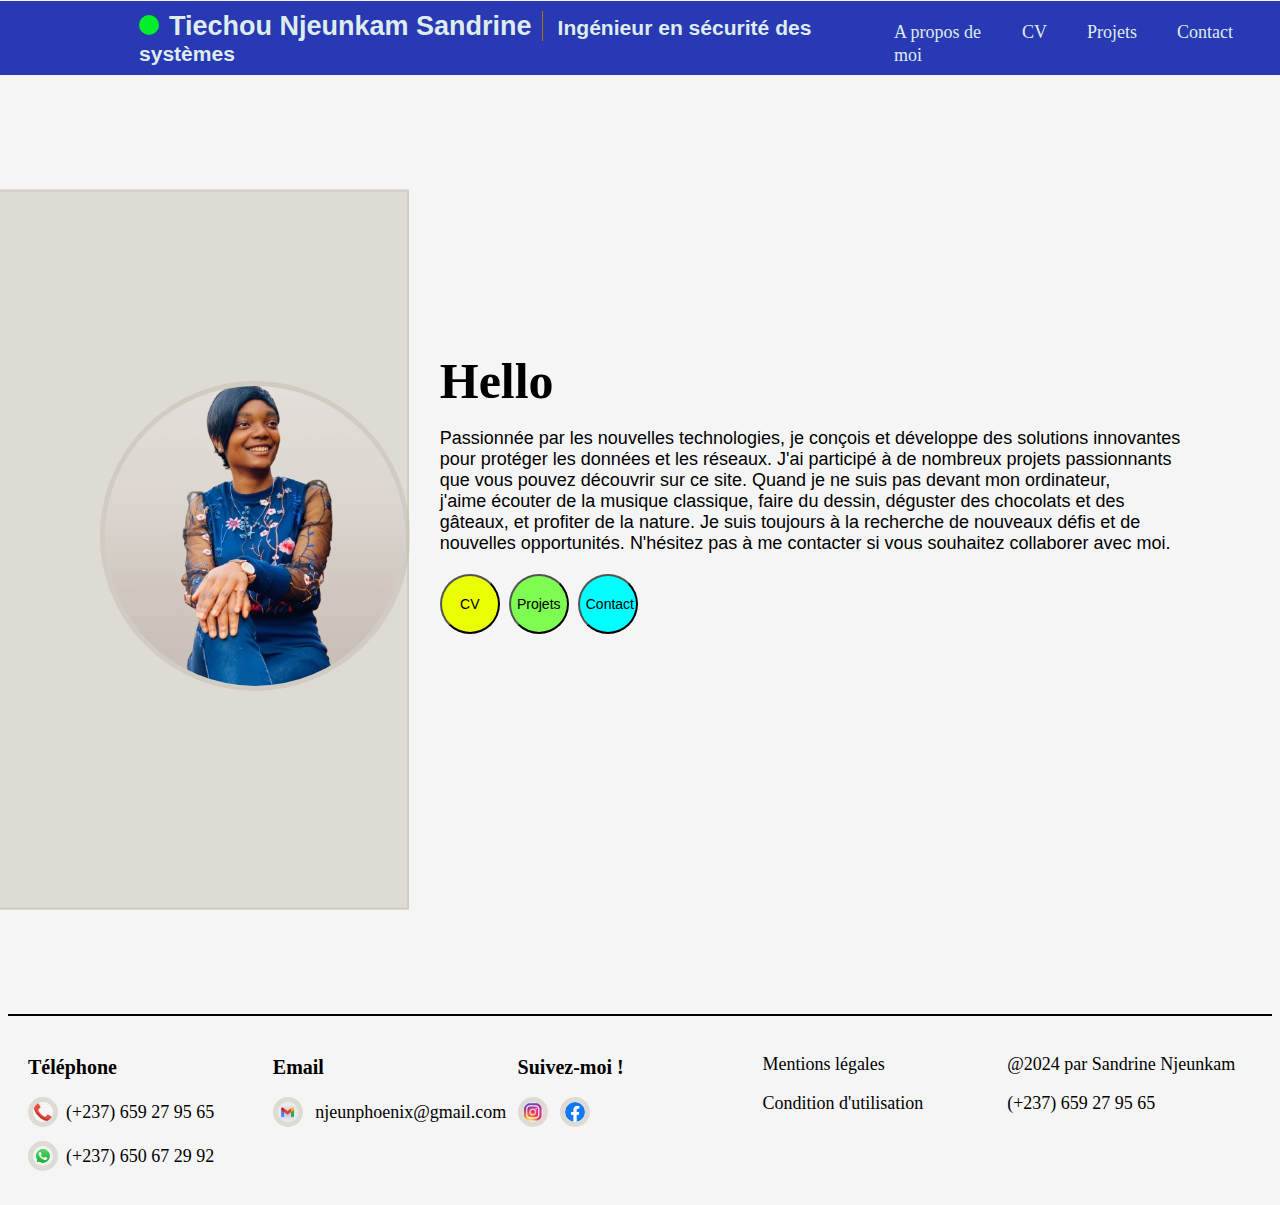
<file: index.html>
<!DOCTYPE html>
<html lang="en">
  <head>
    <meta charset="UTF-8" />
    <meta name="viewport" content="width=device-width, initial-scale=1.0" />
    <!-- <link rel="stylesheet" href="css/normalize.css" /> -->
    <link rel="stylesheet" href="css/style.css" />
    <script src="/js/bouton.js"></script>

    <!--Chargement icon locale-->
    <link
      rel="apple-touch-icon"
      sizes="180x180"
      href="./images/favicon/apple-touch-icon.png"
    />
    <link
      rel="icon"
      type="image/png"
      sizes="32x32"
      href="./images/favicon//favicon-32x32.png"
    />
    <link
      rel="icon"
      type="image/png"
      sizes="16x16"
      href="./images/favicon//lettre-p1.png"
    />
    <title>Portfolio</title>
  </head>

  <body>
    <!-- **************************************** header ************** -->
    <header>
      <div class="header">
        <div class="logo">
          <h2>Tiechou Njeunkam Sandrine</h2>
          <h3>Ingénieur en sécurité des systèmes</h3>
        </div>

        <div class="menu">
          <div class="menu_item"><a href="#"> A propos de moi </a></div>
          <div class="menu_item"><a href="./pages/cv.html"> CV</a></div>
          <div class="menu_item">
            <a href="./pages/projets.html">Projets </a>
          </div>
          <div class="menu_item">
            <a href="./pages/contact.html"> Contact </a>
          </div>
        </div>
      </div>
    </header>

    <!-- ****************** body*********************** -->

    <div class="profil">
      <div class="card"></div>
      <div class="image">
        <img src="./images/profil3.png" alt="photo de profil" />
      </div>

      <div>
        <h1>Hello</h1>
        <!-- <h3>Citation</h3> -->
        <p>
          Passionnée par les nouvelles technologies, je conçois et développe des solutions innovantes <br>
          pour protéger les données et les réseaux. J'ai participé à de nombreux projets passionnants <br> 
          que vous pouvez découvrir 
           sur ce site. Quand je ne suis pas devant mon ordinateur, <br>j'aime écouter de la musique 
           classique, faire du dessin, déguster des chocolats et des <br>gâteaux, et profiter de la nature. 
           Je suis toujours à la recherche de nouveaux défis et de <br> nouvelles opportunités.
            N'hésitez pas à me contacter si vous souhaitez collaborer avec moi.
        </p>
        <div class="lien">
          <button class="button_cv" id="btnCV">
            <a href="./pages/cv.html"> CV</a>
          </button>

          <button class="button_projets" id="btnProjets">
            <a href="./pages/projets.html"> Projets </a>
          </button>

          <button class="button_contact" id="btnContact">
            <a href="./pages/contact.html"> Contact </a>
          </button>
        </div>
      </div>
    </div>

    <!-- ********************foooter *************** -->

    <footer>
      <div class="footer_section">
        <h3>Téléphone</h3>
        <p>
          <a href="tel:+237650672992"  target="_blank" >
            <img src="./images/logo_tel.png" alt="Téléphone" />(+237) 659 27 95 65
          </a>
        </p>
        <p>
          <a href="https://wa.me/+237650672992"  target="_blank">
            <img src="./images/WhatsApp.svg.png" alt="WhatsApp" />(+237) 650 67 29 92
          </a>
        </p>
      </div>

      <div class="footer_section">
        <h3>Email</h3>
        <p>
          <a href="mailto: njeunphoenix@gmail.com" target="_blank">
            <img src="./images/gmail_logo.png" alt="gmail" /> njeunphoenix@gmail.com
          </a>
        </p>
      </div>

      <div class="footer_section">
        <h3>Suivez-moi !</h3>
        <p>
          <a href="https://www.instagram.com/" target="_blank">
            <img src="./images/instagram_logo.png" alt="instagram" />
          </a>
          <a href="https://www.facebook.com/" target="_blank">
            <img src="./images/Facebook_logo.png" alt="facebook" />
          </a>
        </p>
      </div>

      <div class="footer_section">
        <p>Mentions légales</p>
        <p>Condition d'utilisation</p>
      </div>

      <div class="footer_section">
        <p>@2024 par Sandrine Njeunkam</p>
        <p>(+237) 659 27 95 65</p>
      </div>
    </footer>

    <script src="/js/bouton.js"></script>
  </body>
</html>
</file>
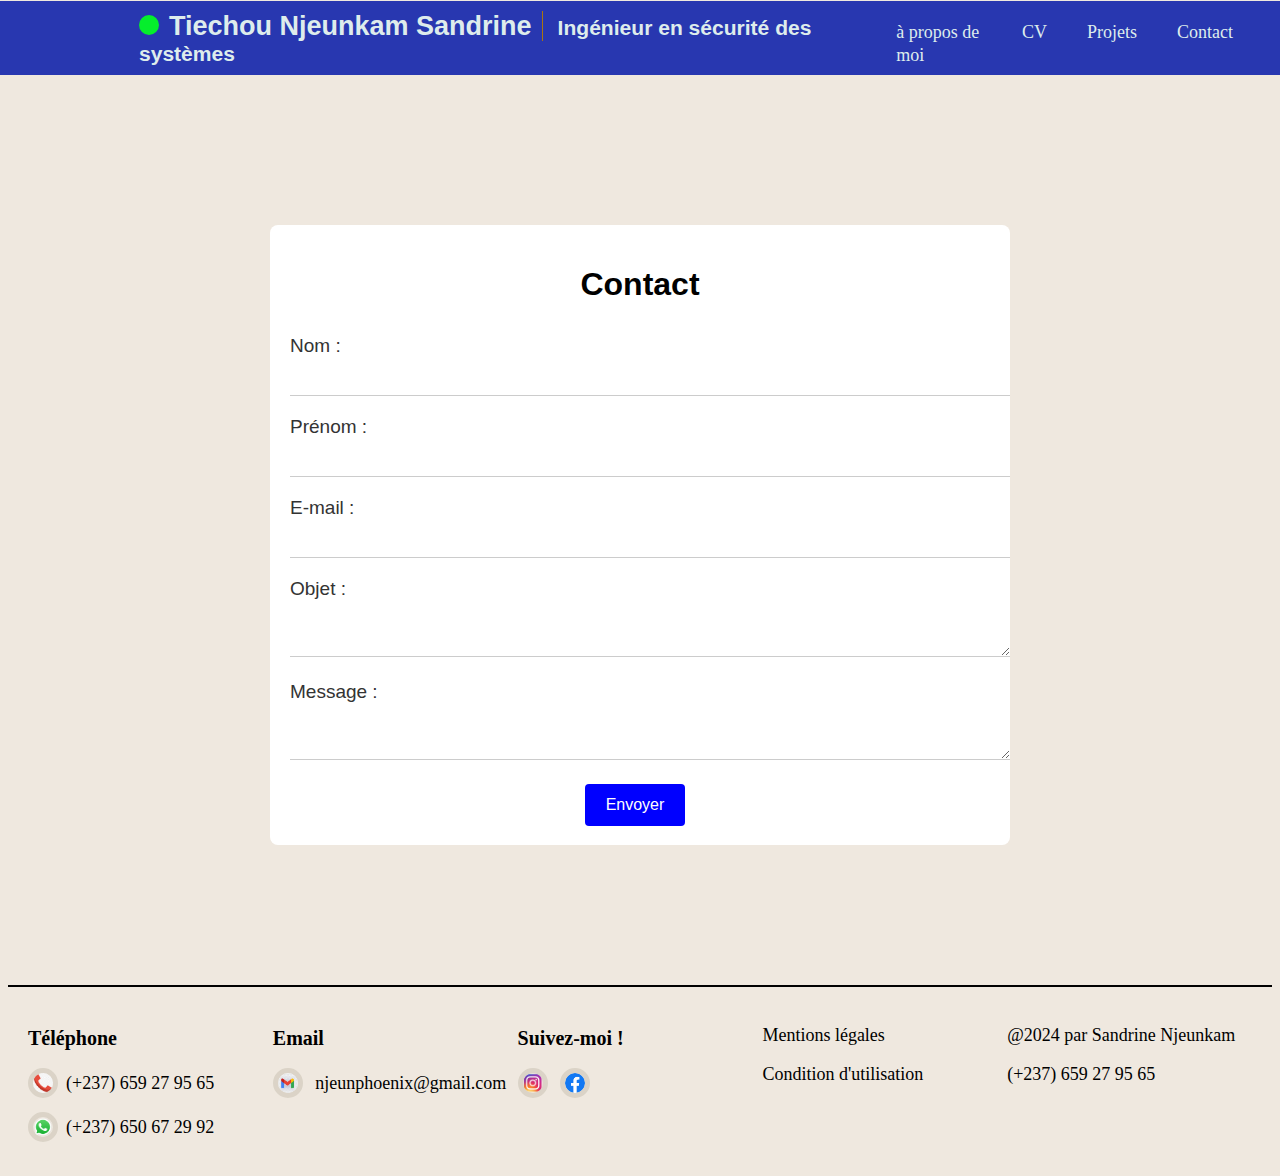
<file: pages/contact.html>
<!DOCTYPE html>
<html lang="en">
  <head>
    <meta charset="UTF-8" />
    <meta name="viewport" content="width=device-width, initial-scale=1.0" />
    <link rel="stylesheet" href="../css/contact.css" />
    <link rel="stylesheet" href="../css/style.css" />
    <link
      rel="icon"
      type="image/png"
      sizes="16x16"
      href="../images/favicon//lettre-p1.png"
    />
    <title>Contact</title>
  </head>

  <body class="body_principale">
    <!-- **************************************** header ************** -->
    <header>
      <div class="header">
        <div class="logo">
          <h2>Tiechou Njeunkam Sandrine</h2>
          <h3>Ingénieur en sécurité des systèmes</h3>
        </div>

        <div class="menu">
          <div class="menu_item">
            <a href="../index.html"> à propos de moi </a>
          </div>
          <div class="menu_item"><a href="./cv.html"> CV </a></div>
          <div class="menu_item">
            <a href="./projets.html"> Projets </a>
          </div>
          <div class="menu_item">
            <a href="#"> Contact </a>
          </div>
        </div>
      </div>
    </header>

    <!-- ***************************** body *************************** -->

    <div class="body">
      <div class="container">
        <div class="contact">
          <h1>Contact</h1>
        </div>

        <form action="#" method="post">
          <div class="form-group">
            <label for="nom">Nom :</label>
            <input type="text" id="nom" name="nom" required />
          </div>

          <div class="form-group">
            <label for="prénom">Prénom :</label>
            <input type="text" id="prénom" name="prénom" required />
          </div>

          <div class="form-group">
            <label for="email">E-mail :</label>
            <input type="email" id="email" name="email" required />
          </div>

          <div class="form-group">
            <label for="objet">Objet :</label>
            <textarea id="objet" name="objet" required></textarea>
          </div>

          <div class="form-group">
            <label for="message">Message :</label>
            <textarea id="message" name="message" required></textarea>
          </div>

          <div class="form-group">
            <input type="submit" value="Envoyer" />
          </div>
        </form>
      </div>
    </div>

    <!-- **************************************** footer ************** -->

    <footer>
      <div class="footer_section">
        <h3>Téléphone</h3>
        <p>
          <a href="tel:+237650672992" target="_blank">
            <img src="../images/logo_tel.png" alt="Téléphone" />(+237) 659 27 95
            65
          </a>
        </p>
        <p>
          <a href="https://wa.me/+237650672992" target="_blank">
            <img src="../images/WhatsApp.svg.png" alt="WhatsApp" />(+237) 650 67
            29 92
          </a>
        </p>
      </div>

      <div class="footer_section">
        <h3>Email</h3>
        <p>
          <a href="mailto: njeunphoenix@gmail.com" target="_blank">
            <img src="../images/gmail_logo.png" alt="gmail" />
            njeunphoenix@gmail.com
          </a>
        </p>
      </div>

      <div class="footer_section">
        <h3>Suivez-moi !</h3>
        <p>
          <a href="https://www.instagram.com/" target="_blank">
            <img src="../images/instagram_logo.png" alt="instagram" />
          </a>
          <a href="https://www.facebook.com/" target="_blank">
            <img src="../images/Facebook_logo.png" alt="facebook" />
          </a>
        </p>
      </div>

      <div class="footer_section">
        <p>Mentions légales</p>
        <p>Condition d'utilisation</p>
      </div>

      <div class="footer_section">
        <p>@2024 par Sandrine Njeunkam</p>
        <p>(+237) 659 27 95 65</p>
      </div>
    </footer>
  </body>
</html>
</file>
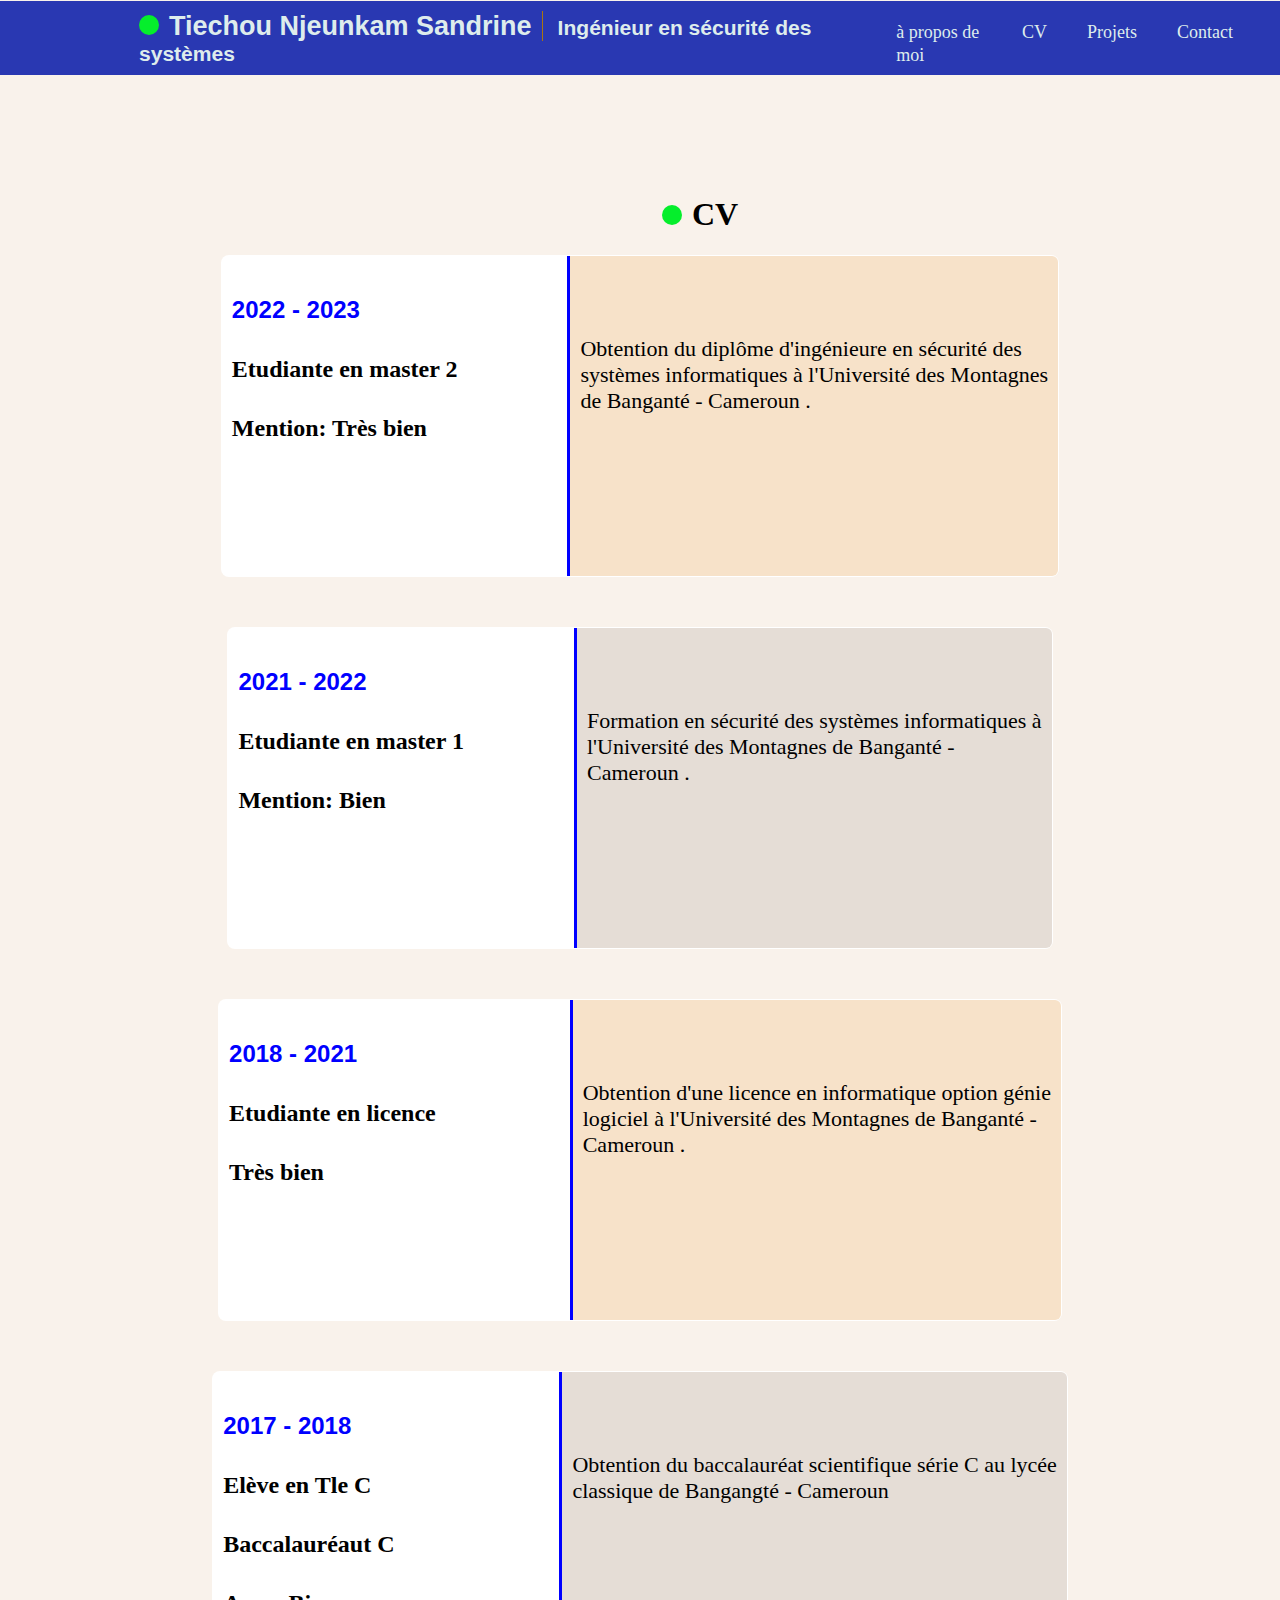
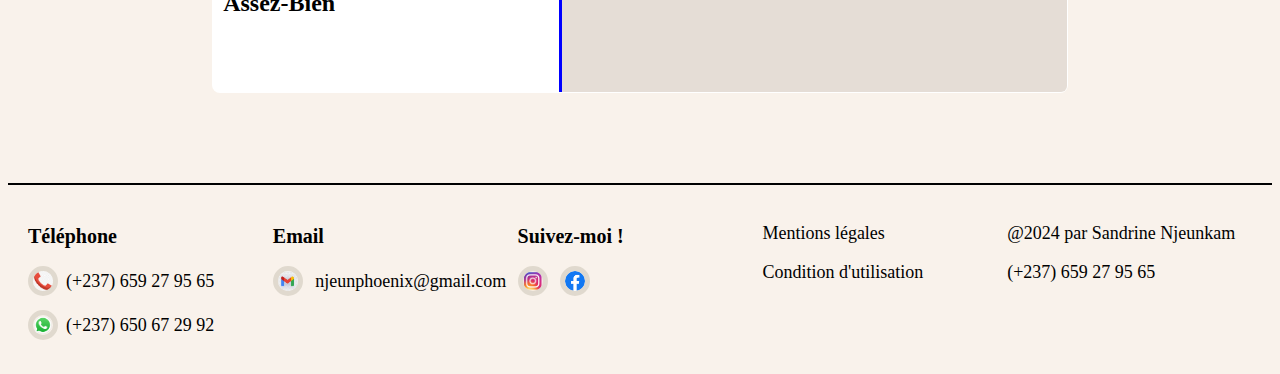
<file: pages/cv.html>
<!DOCTYPE html>
<html lang="en">
  <head>
    <meta charset="UTF-8" />
    <meta name="viewport" content="width=device-width, initial-scale=1.0" />
    <link rel="stylesheet" href="../css/cv.css" />
    <link rel="stylesheet" href="../css/style.css" />
    <link
      rel="icon"
      type="image/png"
      sizes="16x16"
      href="../images/favicon//lettre-p1.png"
    />
    <title>CV</title>
  </head>

  <body class="body_principale">
    <!-- **************************************** header ************** -->
    <header>
      <div class="header">
        <div class="logo">
          <h2>Tiechou Njeunkam Sandrine</h2>
          <h3>Ingénieur en sécurité des systèmes</h3>
        </div>

        <div class="menu">
          <div class="menu_item">
            <a href="../index.html"> à propos de moi </a>
          </div>
          <div class="menu_item"><a href="#"> CV </a></div>
          <div class="menu_item">
            <a href="./projets.html"> Projets </a>
          </div>
          <div class="menu_item">
            <a href="./contact.html"> Contact </a>
          </div>
        </div>
      </div>
    </header>

    <!-- **************************************** body ******************* -->

    <div class="description">
      <div>
        <h1>CV</h1>
        <!-- <p>
          Lorem ipsum dolor sit amet consectetur adipisicing elit. <br />
          Quo deserunt, ipsa quibusdam culpa tempore voluptatem consequatur
          <br />
          eligendi sint dignissimos vitae alias corporis <br />
          nulla minima aut ullam ipsum! Accusantium, voluptatem error!
        </p> -->
      </div>
    </div>

    <div class="body_card">
      <div class="card_cv">
        <div>
          <h2>2022 - 2023</h2>
          <h4><strong> Etudiante en master 2  </strong></h4>
          <!-- <h4> Ingénieure </h4> -->
          <h4>Mention: Très bien </h4>
        </div>
        <div>
          <span><h3></h3></span>
        </div>

        <div class="card_img background_img_impaire">
          <p>
            Obtention du diplôme d'ingénieure en sécurité des <br> systèmes informatiques 
            à l'Université des Montagnes<br> de Banganté - 
            Cameroun .
          </p>
        </div>
      </div>

      <div class="card_cv">
        <div>
          <h2>2021 - 2022</h2>
          <h4><strong> Etudiante en master 1 </strong></h4>
          <h4></h4>
          <h4>Mention: Bien</h4>
        </div>
        <div>
          <span><h3></h3></span>
        </div>

        <div class="card_img background_img_paire">
          <p>
           Formation en sécurité des systèmes informatiques 
           à <br>l'Université des Montagnes de Banganté - <br>
            Cameroun .
          </p>
        </div>
      </div>

      <div class="card_cv">
        <div>
          <h2>2018 - 2021</h2>
          <h4><strong> Etudiante en licence &nbsp; &nbsp;  </strong></h4>
          <h4></h4>
          <h4>Très bien</h4>
        </div>
        <div>
          <span><h3></h3></span>
        </div>

        <div class="card_img background_img_impaire">
          <p>
             Obtention d'une licence en informatique option génie  <br> logiciel 
            à l'Université des Montagnes de Banganté -  <br>
            Cameroun .
          </p>
        </div>
      </div>

      <div class="card_cv">
        <div>
          <h2>2017 - 2018</h2>
          <h4><strong> Elève en Tle C &nbsp;&nbsp; &nbsp; &nbsp;&nbsp; &nbsp;&nbsp; &nbsp;</strong></h4>
          <h4> Baccalauréaut C </h4>
          <h4>Assez-Bien </h4>
        </div>
        <div>
          <span><h3></h3></span>
        </div>

        <div class="card_img background_img_paire">
          <p>
            Obtention du baccalauréat scientifique série C au lycée <br>classique de Bangangté - Cameroun
          </p>
        </div>
      </div>
    </div>

    <!-- **************************************** footer ************** -->

   <footer>
      <div class="footer_section">
        <h3>Téléphone</h3>
        <p>
          <a href="tel:+237650672992"  target="_blank" >
            <img src="../images/logo_tel.png" alt="Téléphone" />(+237) 659 27 95 65
          </a>
        </p>
        <p>
          <a href="https://wa.me/+237650672992"  target="_blank">
            <img src="../images/WhatsApp.svg.png" alt="WhatsApp" />(+237) 650 67 29 92
          </a>
        </p>
      </div>

      <div class="footer_section">
        <h3>Email</h3>
        <p>
          <a href="mailto: njeunphoenix@gmail.com" target="_blank">
            <img src="../images/gmail_logo.png" alt="gmail" /> njeunphoenix@gmail.com
          </a>
        </p>
      </div>

      <div class="footer_section">
        <h3>Suivez-moi !</h3>
        <p>
          <a href="https://www.instagram.com/" target="_blank">
            <img src="../images/instagram_logo.png" alt="instagram" />
          </a>
          <a href="https://www.facebook.com/" target="_blank">
            <img src="../images/Facebook_logo.png" alt="facebook" />
          </a>
        </p>
      </div>

      <div class="footer_section">
        <p>Mentions légales</p>
        <p>Condition d'utilisation</p>
      </div>

      <div class="footer_section">
        <p>@2024 par Sandrine Njeunkam</p>
        <p>(+237) 659 27 95 65</p>
      </div>
    </footer>
  </body>
</html>
</file>
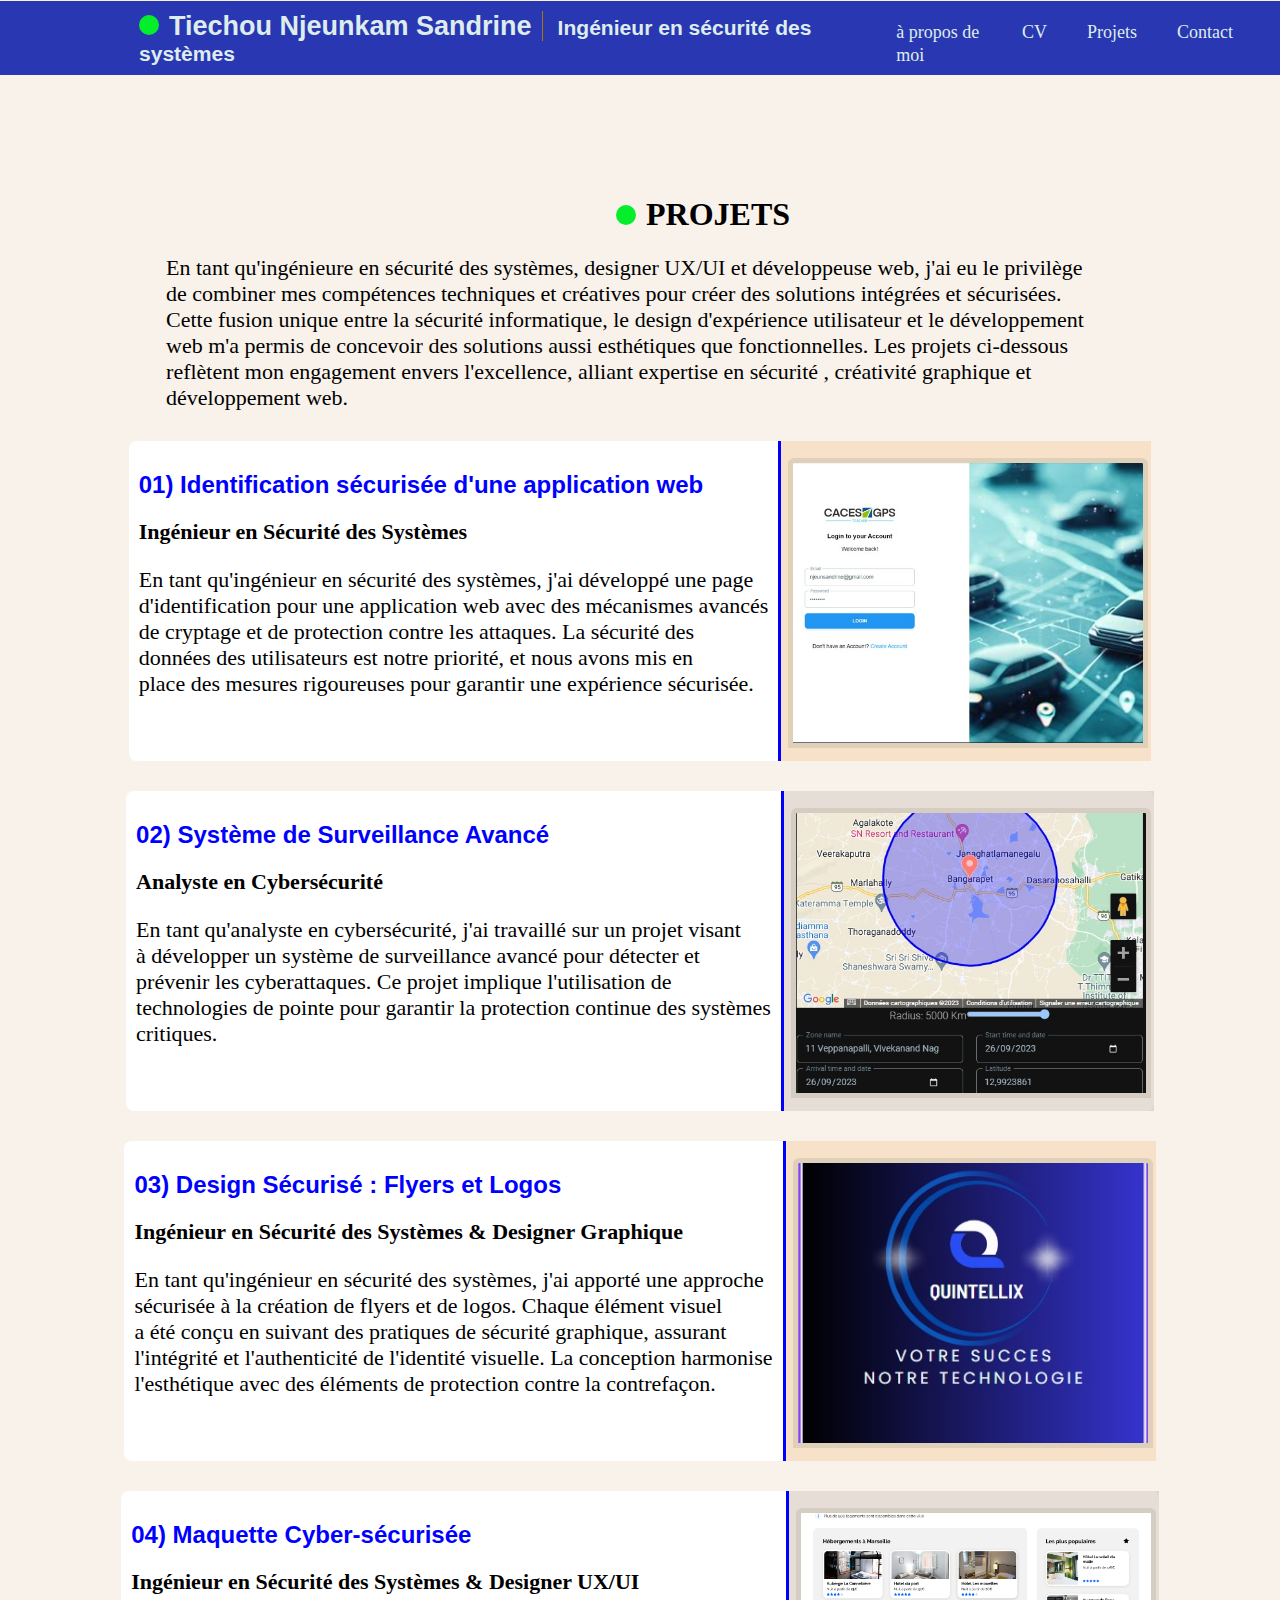
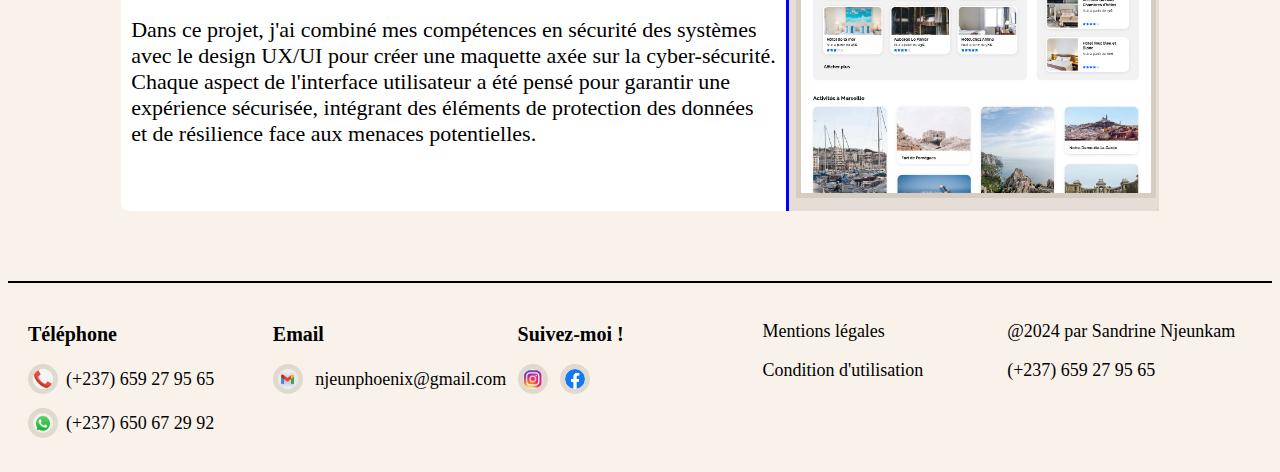
<file: pages/projets.html>
<!DOCTYPE html>
<html lang="en">
  <head>
    <meta charset="UTF-8" />
    <meta name="viewport" content="width=device-width, initial-scale=1.0" />
    <link rel="stylesheet" href="../css/projets.css" />
    <link rel="stylesheet" href="../css/style.css" />
    <link
      rel="icon"
      type="image/png"
      sizes="16x16"
      href="../images/favicon//lettre-p1.png"
    />
    <title>Projets</title>
  </head>

  <body class="body_principale">
    <!-- **************************************** header ************** -->
    <header>
      <div class="header">
        <div class="logo">
          <h2>Tiechou Njeunkam Sandrine</h2>
          <h3>Ingénieur en sécurité des systèmes</h3>
        </div>

        <div class="menu">
          <div class="menu_item">
            <a href="../index.html"> à propos de moi </a>
          </div>
          <div class="menu_item"><a href="./cv.html"> CV </a></div>
          <div class="menu_item">
            <a href="#"> Projets </a>
          </div>
          <div class="menu_item">
            <a href="./contact.html"> Contact </a>
          </div>
        </div>
      </div>
    </header>

    <!-- **************************************** body ******************* -->

    <div class="description">
      <div>
        <h1>PROJETS</h1>
        <p>
          En tant qu'ingénieure en sécurité des systèmes, designer UX/UI et
          développeuse  web, j'ai eu le privilège <br> de combiner mes compétences
          techniques et créatives pour créer des solutions intégrées et
          sécurisées. <br>Cette fusion  unique entre la sécurité informatique, le
          design d'expérience utilisateur et le développement <br> web m'a permis de
          concevoir des solutions aussi esthétiques que fonctionnelles. Les
          projets ci-dessous <br> reflètent  mon engagement envers l'excellence,
          alliant expertise en sécurité , créativité graphique et  <br> développement
          web. 
        </p>
      </div>
    </div>

    <div class="body_card">
      <div class="card_projet">
        <div>
          <h2> 01) Identification sécurisée d'une application web </h2>
          <p><strong> Ingénieur en Sécurité des Systèmes</strong></p>
          <p>
            En tant qu'ingénieur en sécurité des systèmes, j'ai développé une
            page <br />
            d'identification pour une application web avec des mécanismes
            avancés<br />
            de cryptage et de protection contre les attaques. La sécurité des<br />
            données des utilisateurs est notre priorité, et nous avons mis en<br />
            place des mesures rigoureuses pour garantir une expérience
            sécurisée.
          </p>
        </div>
        <div>
          <span><h3></h3></span>
        </div>

        <div class="card_img background_img_impaire">
          <img src="../images/projet1.jpg" alt="projet 1" />
        </div>
      </div>

      <div class="card_projet">
        <div>
          <h2>02) Système de Surveillance Avancé</h2>
          <p><strong> Analyste en Cybersécurité</strong></p>
          <p>
            En tant qu'analyste en cybersécurité, j'ai travaillé sur un projet
            visant <br />
            à développer un système de surveillance avancé pour détecter et
            <br />
            prévenir les cyberattaques. Ce projet implique l'utilisation de
            <br />technologies de pointe pour garantir la protection continue
            des systèmes <br />critiques.
          </p>
        </div>
        <div>
          <span><h3></h3></span>
        </div>

        <div class="card_img background_img_paire">
          <img src="../images/projet2.jpg" alt="projet 2" />
        </div>
      </div>

      <div class="card_projet">
        <div>
          <h2> 03) Design Sécurisé : Flyers et Logos</h2>
          <p> <strong> Ingénieur en Sécurité des Systèmes & Designer Graphique</strong></p>
          <p>
            En tant qu'ingénieur en sécurité des systèmes, j'ai apporté une
            approche <br />
            sécurisée à la création de flyers et de logos. Chaque élément visuel
            <br />
            a été conçu en suivant des pratiques de sécurité graphique, assurant
            <br />
            l'intégrité et l'authenticité de l'identité visuelle. La conception
            harmonise <br />
            l'esthétique avec des éléments de protection contre la contrefaçon.
          </p>
        </div>
        <div>
          <span><h3></h3></span>
        </div>

        <div class="card_img background_img_impaire">
          <img src="../images/projet3.jpg" alt="projet 3" />
        </div>
      </div>

      <div class="card_projet">
        <div>
          <h2>04) Maquette Cyber-sécurisée</h2>
          <p> <strong> Ingénieur en Sécurité des Systèmes & Designer UX/UI </strong></p>
          <p>
            Dans ce projet, j'ai combiné mes compétences en sécurité des
            systèmes<br />
            avec le design UX/UI pour créer une maquette axée sur la
            cyber-sécurité. <br />
            Chaque aspect de l'interface utilisateur a été pensé pour garantir
            une <br />
            expérience sécurisée, intégrant des éléments de protection des
            données <br />
            et de résilience face aux menaces potentielles.
          </p>
        </div>
        <div>
          <span><h3></h3></span>
        </div>

        <div class="card_img background_img_paire">
          <img src="../images/projet4.jpg" alt="projet 4" />
        </div>
      </div>
    </div>

    <!-- **************************************** footer ************** -->

    <footer>
      <div class="footer_section">
        <h3>Téléphone</h3>
        <p>
          <a href="tel:+237650672992" target="_blank">
            <img src="../images/logo_tel.png" alt="Téléphone" />(+237) 659 27 95
            65
          </a>
        </p>
        <p>
          <a href="https://wa.me/+237650672992" target="_blank">
            <img src="../images/WhatsApp.svg.png" alt="WhatsApp" />(+237) 650 67
            29 92
          </a>
        </p>
      </div>

      <div class="footer_section">
        <h3>Email</h3>
        <p>
          <a href="mailto: njeunphoenix@gmail.com" target="_blank">
            <img src="../images/gmail_logo.png" alt="gmail" />
            njeunphoenix@gmail.com
          </a>
        </p>
      </div>

      <div class="footer_section">
        <h3>Suivez-moi !</h3>
        <p>
          <a href="https://www.instagram.com/" target="_blank">
            <img src="../images/instagram_logo.png" alt="instagram" />
          </a>
          <a href="https://www.facebook.com/" target="_blank">
            <img src="../images/Facebook_logo.png" alt="facebook" />
          </a>
        </p>
      </div>

      <div class="footer_section">
        <p>Mentions légales</p>
        <p>Condition d'utilisation</p>
      </div>

      <div class="footer_section">
        <p>@2024 par Sandrine Njeunkam</p>
        <p>(+237) 659 27 95 65</p>
      </div>
    </footer>
  </body>
</html>
</file>
<file: css/style.css>
/* ************************** header *****************************/

.header {
  padding: 9px;
  display: flex;
  justify-content: space-between;
  align-items: center;
  background-color: #0518a8d9;
  width: auto;
  margin-right: -100px;
  margin-left: -8px;
  margin-top: -7px;
}

.logo {
  color: rgb(222, 236, 236);
  margin-left: 130px;
  font-size: 18px;
  font-family: Roboto, Helvetica, sans-serif;
}

.logo h3,
.logo h2 {
  display: inline;
}

.logo h2 {
  margin-right: 10px;
  border-right: 1px solid rgb(168, 117, 15);
  padding-right: 10px;
}

.logo h2::before {
  content: ""; 
  display: inline-block;
  width: 20px;
  height: 20px; 
  border-radius: 50%;
  background-color: #05ee2c; 
  margin-right: 10px; 
}

.menu {
  display: flex;
  margin-top: 10px;
  margin-right: 130px;
}

.menu_item {
  margin-left: 40px;
  cursor: pointer;
  color: rgb(222, 236, 236);
  color: inherit;
  font-size: 20px;
}

.menu_item a:link,
.menu_item a:visited {
  text-decoration: none;
  color: rgb(222, 236, 236);
}

.menu_item a:hover,
.menu_item a:active {
  text-decoration: none;
  color: #ebe70f;
}

/* ***************************** body***************************** */

body {
  background-color: whitesmoke;
}

.card {
  background-color: #beb6a56a;
  width: 1155px;
  height: 720px;
  position: absolute;
  top: 45%;
  left: 50%;
  transform: translate(-120%, -32%); /* Ajuste la position de la carte */
  padding: 20px;
  box-sizing: border-box;
  border: #beb6a56a 2px solid;
  
}
.profil {
  display: flex;
  justify-content: center;
  margin-top: 170px;
  position: relative;
}

.profil h1 {
  font-size: 50px;
  position: relative;
  top: 19%;
}

.profil h3 {
  font-size: 25px;
  position: relative;
  top: 12%;
}

.profil p {
  font-size: 18px;
  color: black;
  position: relative;
  font-family: Arial, Helvetica, sans-serif;
  top: 15%;

}

.profil p br {
  display: block;
  content: "";
  margin-bottom: 10px; /* Ajout d'un espacement après chaque saut de ligne */
}

img {
  width: 300px;
  height: 300px;
  object-fit: cover;
  border-radius: 50%;
  margin-right: 30px;
  position: relative;
  top: 35%;
  border:#beb6a56a 5px solid;
}

.button_cv {
  width: 60px;
  height: 60px;
  background-color: rgb(235 255 0 / 99%);
  color: black;
  border-radius: 50%;
  position: relative;
 

}

.profil button {
  margin-right: 5px;
   margin-top: 60px;
}

.button_projets {
  width: 60px;
  height: 60px;
  border-radius: 50%;
  background-color: rgb(68 255 0 / 67%);
  color: black;
}

.button_contact {
  width: 60px;
  height: 60px;
  border-radius: 50%;
  background-color: aqua;
  color: black;
}

a:link,
a:visited {
  text-decoration: none;
  font-size: 18px;
  color: black;
}

a:hover,
a:active {
  text-decoration: none;
  color: blue;
  font-size: 18px;
}

.lien a:link,
.lien a:visited {
  text-decoration: none;
  font-size: 14px;
  color: black;
}

.lien a:hover,
.lien a:active {
  text-decoration: none;
  color: blue;
  font-size: 14px;
}

/* ********************************* footer ***************************/

footer {
  color: black;
  padding: 20px;
  display: flex;
  justify-content: space-around;
  margin-top: 380px;
  border-top: 2px solid black;
}

.footer_section {
  flex: 1;
  margin-right: 50px;
  margin-left: 70px;
}

.footer_section h3 {
  font-size: 20px;
  margin-bottom: 10px;
}

.footer_section img {
  object-fit: cover;
  width: 20px;
  height: 20px;
  margin-right: 8px;
  margin-bottom: -9px;
}

.footer_section p {
  font-size: 18px;
  margin-bottom: 10px;
}

/* *********************** responsivité sur les téléphones******************************* */

@media only screen and (max-width: 768px) {
  .header {
    flex-direction: column;
    align-items: center;
    margin: 0;
  }

  .logo {
    margin: 10px 0;
    text-align: center;
  }

  .menu {
    flex-direction: row;
    align-items: center;
    margin-top: 10px;
    /* justify-content: space-between; */
  }

  .menu_item {
    color: white;
    margin-right: -25px;
  }

  .profil {
    flex-direction: column;
    align-items: center;
    margin-top: 20px;
  }

  .card {
  background-color: transparent;
  width: 1155px;
  height: 720px;
  position: absolute;
  top: 45%;
  left: 50%;
  transform: translate(-120%, -32%); /* Ajuste la position de la carte */
  padding: 20px;
  box-sizing: border-box;
}

  img {
    width: 100%;
    height: auto;
    object-fit: cover;
  }

  .button_cv,
  .button_projets,
  .button_contact {
    /* margin: 10px 0; */
    margin-left: 40px;
  }

  footer {
    flex-direction: column;
    align-items: center;
    margin-top: 20px;
  }

  .footer_section {
    margin: 0;
  }
}

/* *********************** responsivité sur les ordinateurs******************************* */
@media screen and (min-width: 974px) {
  /* footer {
    justify-content: space-between;
    margin-top: 20px;
  }  */

  

  .footer_section {
    margin-right: 0;
    margin-left: 0;
  }
}
</file>
<file: css/contact.css>
/* **********************************header****************************** */

/* ****************************************** body *********************** */

.body_principale {
  background-color: rgba(230, 218, 204, 0.628);
}

.contact {
  margin-bottom: 10px;
  display: flex;
  justify-content: center;
}
.body {
  font-family: "Arial", sans-serif;
  display: flex;
  justify-content: center;
  height: 580px;
  margin-bottom: -50px;
}

.container {
  background-color: #fff;
  padding: 20px;
  border-radius: 8px;
  max-width: 700px;
  max-height: 700px;
  width: 100%;
  height: 100%;
  margin-top: 150px;
}

form {
  display: flex;
  flex-direction: column;
}

.form-group {
  margin-bottom: 20px;
}

label {
  font-size: 19px;
  color: #333;
  margin-bottom: 10px;
}

input,
textarea {
  padding: 10px;
  border: none;
  border-bottom: 1px solid #ccc;
  background-color: transparent;
  width: 100%;
  font-size: 16px;
}

input[type="submit"] {
  background-color: blue;
  color: #fff;
  cursor: pointer;
  padding: 12px;
  border: none;
  border-radius: 4px;
  font-size: 16px;
  width: 100px;
  margin-left: 295px;
}

input[type="submit"]:hover {
  background-color: #4caf50;
}

/* *********************** responsivité sur les téléphones******************************* */

@media screen and (max-width: 768px) {
  .contact {
    margin-bottom: 10px;
    display: flex;
    flex-direction: column; 
    align-items: center; 
  }

  .body {
    font-family: "Arial", sans-serif;
    display: flex;
    flex-direction: column; 
    justify-content: center;
    height: auto; 
    margin-bottom: 0; 
  }

  .container {
    margin-top: 20px; 
  }

  input[type="submit"] {
    margin-left: 110px; 
  }
}

/* *********************** responsivité sur les ordinateurs******************************* */
</file>
<file: css/cv.css>
/* **************************************header************************ */

/* *************************************** body********************* */

.body_principale {
  background-color: rgba(246, 235, 223, 0.628);
}

.description {
  display: flex;
  justify-content: center;
  margin-top: 100px;
}

.description h1::before {
  content: ""; /* Code pour le caractère cercle (•) */
  display: inline-block;
  width: 20px; /* Ajustez la taille du cercle selon vos besoins */
  height: 20px; /* Ajustez la taille du cercle selon vos besoins */
  border-radius: 50%;
  background-color: #05ee2c; /* Couleur du cercle */
  margin-right: 10px; /* Espace entre le cercle et le texte */
}

.description h1 {
  margin-left: 120px;
}

.body_card {
  display: flex;
  flex-direction: column;
  justify-content: center;
  align-items: center;
  margin-bottom: -340px;
}
.card_cv {
  display: flex;
  border: 1px;
  border-radius: 8px;
  height: 320px;
  background-color: white;
  padding: 1px;
  margin-bottom: 50px;
}

.card_cv h2 {
  font-family: "Franklin Gothic Medium", "Arial Narrow", Arial, sans-serif;
  color: blue;
  margin-top: 40px;
  margin-left: 10px;
}

.card_cv p {
  border: none;
  margin-left: 10px;
  padding-right: 10px;
  margin-top: 80px;
  font-size: 22px;
}

.card_cv p br {
  display: block;
  content: "";
  margin-bottom: 8px;
}

.card_cv h4 strong {
  font-size: 24px;
  margin-right: 50px;
}

.card_cv h4 {
  font-size: 24px;
  margin-left: 10px;
  margin-right: 50px;
}

.card_cv span h3 {
  border: none;
  border-left: 3px solid blue;
  height: 320px;
  margin-top: 0px;
  margin-left: 10px;
}

.card_img {
  width: auto;
  height: auto;
  margin-right: 0px;
  border-radius: 0px 6px 6px 0px;
}

.background_img_paire {
  background-color: rgba(209, 195, 184, 0.572);
}

.background_img_impaire {
  background-color: rgba(246, 224, 197, 0.924);
}

/* *********************** responsivité sur les téléphones******************************* */

@media screen and (max-width: 768px) {
 
  .body_card {
    margin-bottom: 0;
  }

  .description h1 {
    margin-left: -10px;
  }
  .card_cv {
    height: auto;
    margin-bottom: 20px;
  }

  .card_cv h2 {
    margin-top: 20px;
    margin-left: 20px;
  }

  .card_cv p {
    margin-top: 50px;
    font-size: 20px;
  }

  .card_cv h4 strong {
    font-size: 20px;
    /* margin-right: px; */
     margin-left: 2px;
     align-items: center;
  }

  .card_cv h4 {
    font-size: 18px;
    /* margin-left: 0; */
    /* margin-right: 0; */
     margin-left: 2px;
     margin-bottom: -20px;
  }

  .card_cv span h3 {
    border: none;
    border-left: none;
    height: auto;
    margin-top: 20px;
    margin-left: 0;
  }

  .card_img {
    width: 100%;
    height: auto;
    margin-right: 0;
    border-radius: 0;
  }
}

/* *********************** responsivité sur les ordinateurs******************************* */
</file>
<file: css/projets.css>
/* **************************************header************************ */

/* *************************************** body********************* */

.body_principale {
  background-color: rgba(246, 235, 223, 0.628);
}

.description {
  display: flex;
  justify-content: center;
  margin-top: 100px;
  margin-left: 300px;
}

.description h1::before {
  content: ""; /* Code pour le caractère cercle (•) */
  display: inline-block;
  width: 20px; /* Ajustez la taille du cercle selon vos besoins */
  height: 20px; /* Ajustez la taille du cercle selon vos besoins */
  border-radius: 50%;
  background-color: #05ee2c; /* Couleur du cercle */
  margin-right: 10px; /* Espace entre le cercle et le texte */
}

.description p {
  margin-left: -330px;
  margin-bottom: 30px;
  font-size: 22px;
}

.description p br {
  display: block;
  content: "";
  margin-bottom: 8px; /* Ajout d'un espacement après chaque saut de ligne */
}

.description h1 {
  margin-left: 120px;
}

.body_card {
  display: flex;
  flex-direction: column;
  justify-content: center;
  align-items: center;
  margin-bottom: -340px;
}
.card_projet {
  display: flex;
  justify-content: flex-end;
  position: relative;
  border: 1px;
  border-radius: 8px;
  height: 320px;
  background-color: white;
  flex-wrap: nowrap;
  margin-bottom: 30px;
}

.card_projet h2 {
  font-family: "Franklin Gothic Medium", "Arial Narrow", Arial, sans-serif;
  color: blue;
  margin-left: 10px;
  font-size: 24px;
  margin-top: 30px;
}

.card_projet p {
  border: none;
  margin-left: 10px;
  padding-right: 10px;
  margin-top: 10px;
  font-size: 22px;
}

.card_projet p br {
  display: block;
  content: "";
  margin-bottom: 8px; /* Ajout d'un espacement après chaque saut de ligne */
}

.card_projet span h3 {
  border: none;
  border-left: 3px solid blue;
  height: 320px;
  margin-top: 0px;
}

.card_projet img {
  width: 350px;
  height: 280px;
  object-fit: cover;
  border-radius: 6px 6px 0 0;
  margin-right: 40px;
  margin-top: -95px;
  margin-left: 7px;
}
/* 
.card_img {
  width: auto;
  height: 320px;
  margin-right: 0px;
  border-radius: 0px 6px 6px 0px;
   margin-bottom: 200px; 
 
} */

.background_img_paire {
  background-color: rgba(209, 195, 184, 0.572);
  width: 370px;
}

.background_img_impaire {
  background-color: rgba(246, 224, 197, 0.924);
  width: 370px;
}

/* *********************** responsivité sur les téléphones******************************* */

@media screen and (max-width: 768px) {
  .description {
    flex-direction: column;
    align-items: center;
    margin-top: 50px;
  }

  .description h1 {
    margin-left: -200px;
  }

  .description p {
    margin-left: -270px;
    /* text-align: center;  */
  }

  .body_card {
    margin-bottom: 0;
  }

  .card_projet {
    height: auto;
    margin-bottom: 20px;
    flex-direction: column;
    justify-content: center;
    align-items: center;
  }

  .card_img {
    width: auto;
    /* height: 320px; */
    margin-right: 0px;
    border-radius: 0px 6px 6px 0px;
    /* margin-bottom: 200px;  */
  }

  .card_projet h2 {
    margin-left: 40px;
    margin-top: 20px;
  }

  .card_projet p {
    margin-left: 25px;
    margin-top: 10px;
    /* text-align: center;  */
  }

  .card_projet img {
    width: 100%;
    height: 300px;
    margin: 10px 0;
    object-fit: cover;
  }

  .card_projet span h3 {
    border: none;
    margin-bottom: -280px;
  }

  .background_img_paire,
  .background_img_impaire {
    width: 100%;
    height: auto;
  }
}

/* *********************** responsivité sur les ordinateurs******************************* */
</file>
